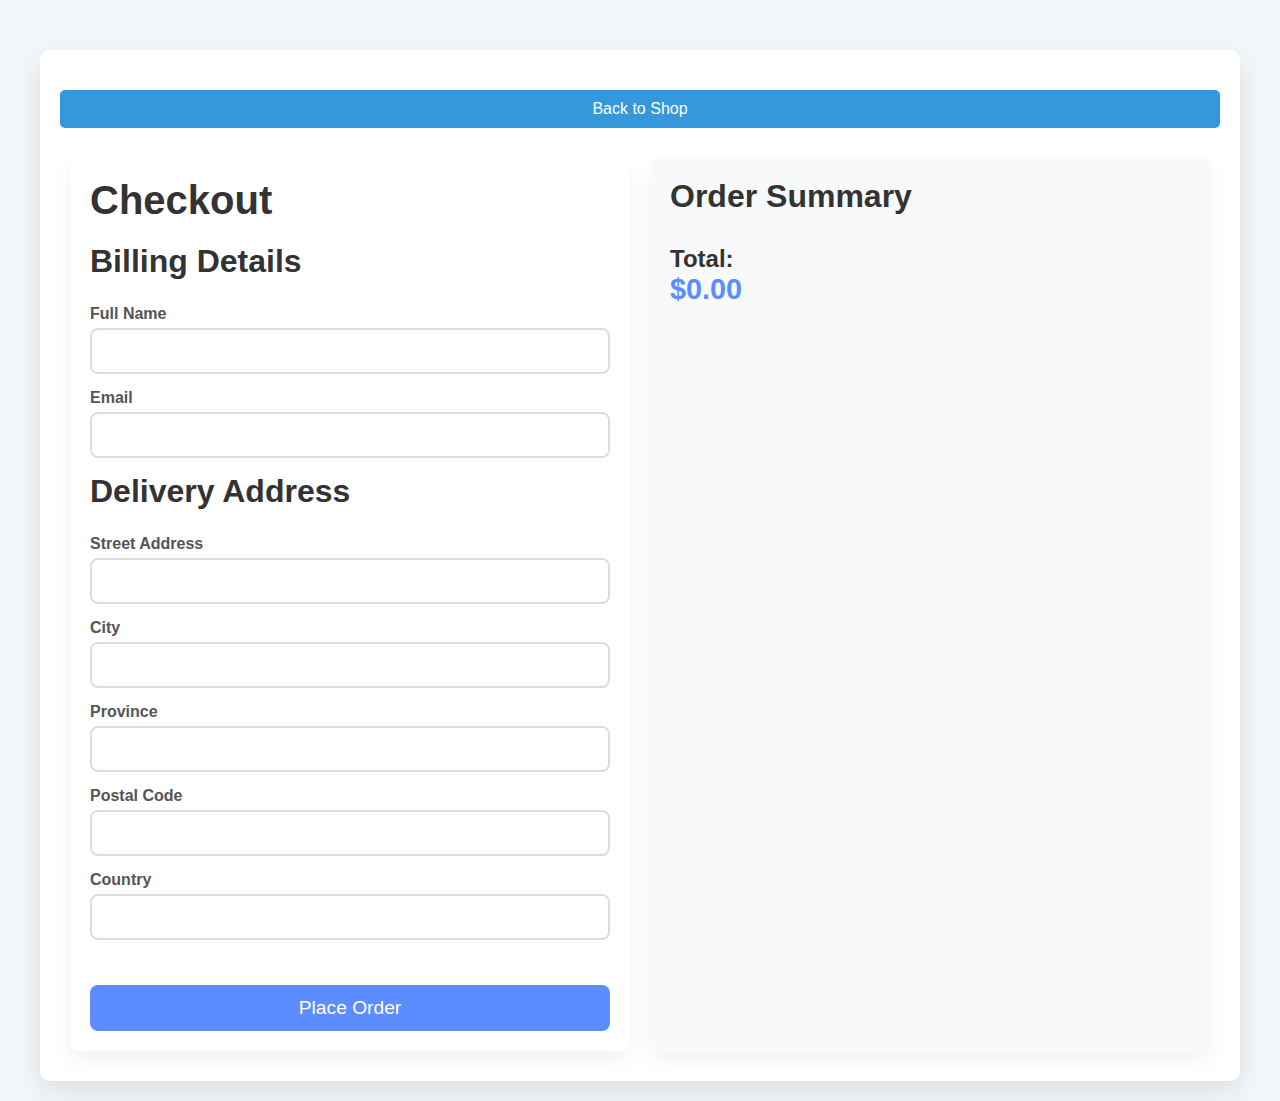
<file: BSIT3A_IT8-Final-Lab_Delacruz/checkout-html.html>
<!DOCTYPE html>
<html lang="en">

<head>
    <meta charset="UTF-8">
    <meta name="viewport" content="width=device-width, initial-scale=1.0">
    <title>Checkout Page</title>
    <link rel="stylesheet" href="checkout-css.css">
</head>

<body>
    <div class="checkout-container">
        <!-- Back Button -->
        <button id="backButton" class="btn-back">Back to Shop</button>

        <div class="checkout-form">
            <h2>Checkout</h2>
            <form id="checkoutForm">
                <div class="form-section">
                    <h3>Billing Details</h3>
                    <label for="name">Full Name</label>
                    <input type="text" id="name" name="name" required>

                    <label for="email">Email</label>
                    <input type="email" id="email" name="email" required>

                    <!-- Delivery Information -->
                    <h3>Delivery Address</h3>
                    <label for="street-address">Street Address</label>
                    <input type="text" id="street-address" name="street-address" required>

                    <label for="city">City</label>
                    <input type="text" id="city" name="city" required>

                    <label for="province">Province</label>
                    <input type="text" id="province" name="province" required>

                    <label for="postal-code">Postal Code</label>
                    <input type="text" id="postal-code" name="postal-code" required>

                    <label for="country">Country</label>
                    <input type="text" id="country" name="country" required>
                </div>

                <button type="submit" class="btn-submit">Place Order</button>
            </form>
        </div>

        <div class="order-summary">
            <h3>Order Summary</h3>
            <div class="checkout-product-list"></div>
            <div class="summary-total">
                <p>Total:</p>
                <span class="checkout-total-price">$0</span>
            </div>
        </div>
    </div>

    <script src="checkout-js.js"></script>
</body>

</html>
</file>
<file: BSIT3A_IT8-Final-Lab_Delacruz/checkout-css.css>
* {
    margin: 0;
    padding: 0;
    box-sizing: border-box;
}

body {
    font-family: 'Roboto', sans-serif;
    background-color: #f4f7fa;
    display: flex;
    justify-content: center;
    align-items: flex-start;
    min-height: 100vh;
    padding-top: 30px;
}

.checkout-container {
    display: flex;
    justify-content: space-between;
    width: 100%;
    max-width: 1200px;
    margin: 20px;
    background-color: #ffffff;
    border-radius: 10px;
    box-shadow: 0 10px 30px rgba(0, 0, 0, 0.1);
    overflow: hidden;
    padding: 20px;
    flex-wrap: wrap;
}

.checkout-form,
.order-summary {
    flex: 1;
    margin: 10px;
    padding: 20px;
    border-radius: 10px;
}

.checkout-form {
    background-color: #fff;
    box-shadow: 0 10px 20px rgba(0, 0, 0, 0.05);
}

.checkout-form h2 {
    font-size: 2.5rem;
    color: #333;
    margin-bottom: 20px;
}

.form-section {
    margin-bottom: 30px;
}

label {
    font-size: 1rem;
    font-weight: 600;
    color: #555;
    margin-bottom: 5px;
    display: block;
}

input {
    width: 100%;
    padding: 12px;
    margin-bottom: 15px;
    border: 2px solid #ddd;
    border-radius: 8px;
    font-size: 1rem;
    transition: all 0.3s ease;
}

input:focus {
    border-color: #5c8dff;
    outline: none;
}

button {
    width: 100%;
    padding: 12px;
    background-color: #5c8dff;
    color: white;
    font-size: 1.2rem;
    border: none;
    border-radius: 8px;
    cursor: pointer;
    transition: background-color 0.3s ease;
}

button:hover {
    background-color: #4a77d9;
}

.order-summary {
    background-color: #f8f9fa;
    box-shadow: 0 10px 20px rgba(0, 0, 0, 0.05);
}

h3 {
    font-size: 2rem;
    color: #333;
    margin-bottom: 25px;
}

.checkout-product-list {
    margin-bottom: 30px;
}

.checkout-product {
    display: flex;
    align-items: center;
    margin-bottom: 20px;
    padding: 15px;
    border: 1px solid #e0e0e0;
    border-radius: 8px;
    background-color: #fff;
    box-shadow: 0 4px 10px rgba(0, 0, 0, 0.05);
}

.checkout-product-info {
    display: flex;
    align-items: center;
}

.checkout-product-img {
    width: 60px;
    height: 60px;
    border-radius: 8px;
    margin-right: 20px;
    object-fit: cover;
}

.checkout-product-details {
    display: flex;
    flex-direction: column;
    justify-content: center;
}

.checkout-product-details div {
    font-size: 1rem;
    color: #555;
}

.summary-total {
    font-size: 1.5rem;
    font-weight: 600;
    margin-top: 20px;
    color: #333;
}

.checkout-total-price {
    font-size: 1.8rem;
    font-weight: bold;
    color: #5c8dff;
}

/* Mobile Responsiveness */
@media screen and (max-width: 1024px) {
    .checkout-container {
        flex-direction: column;
        align-items: center;
    }

    .checkout-form {
        width: 90%;
        margin-bottom: 20px;
    }

    .order-summary {
        width: 90%;
    }

    .checkout-form h2 {
        font-size: 2rem;
    }

    .summary-total {
        font-size: 1.3rem;
    }

    .checkout-total-price {
        font-size: 1.5rem;
    }
}

@media screen and (max-width: 768px) {
    .checkout-form h2 {
        font-size: 1.8rem;
    }

    .form-section label {
        font-size: 0.9rem;
    }

    input {
        font-size: 0.9rem;
    }

    button {
        font-size: 1rem;
    }

    .checkout-product {
        padding: 10px;
        font-size: 0.9rem;
    }

    .summary-total {
        font-size: 1.2rem;
    }

    .checkout-total-price {
        font-size: 1.3rem;
    }
}

@media screen and (max-width: 480px) {
    .checkout-form h2 {
        font-size: 1.6rem;
    }

    .form-section label {
        font-size: 0.8rem;
    }

    input {
        font-size: 0.8rem;
    }

    button {
        font-size: 1rem;
    }

    .checkout-product {
        padding: 8px;
        font-size: 0.8rem;
    }

    .summary-total {
        font-size: 1rem;
    }

    .checkout-total-price {
        font-size: 1.2rem;
    }
}

/* Back Button Styles */
.btn-back {
    background-color: #3498db;
    color: #fff;
    border: none;
    padding: 10px 20px;
    font-size: 16px;
    cursor: pointer;
    border-radius: 5px;
    margin: 20px 0;
}

.btn-back:hover {
    background-color: #2980b9;
}

/* Additional responsive design to ensure it's well-positioned on mobile and desktop */
@media (max-width: 768px) {
    .btn-back {
        width: 100%;
        font-size: 18px;
    }
}
</file>
